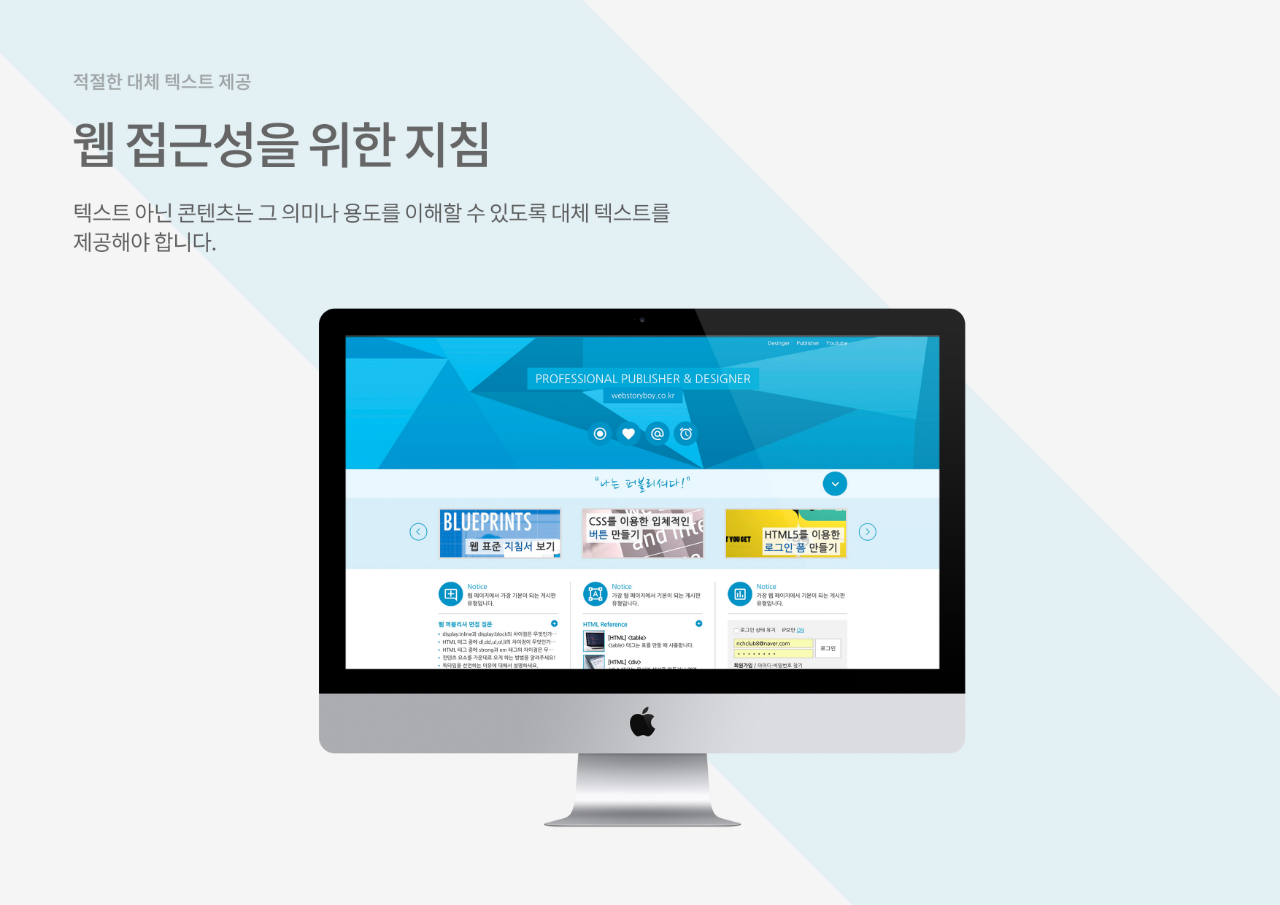
<file: Popup.html>
<!DOCTYPE html>
<html lang="en">
<head>
    <meta charset="UTF-8">
    <meta name="viewport" content="width=device-width, initial-scale=1.0">
    <title>Document</title>
    <style>
        *{margin: 0; padding: 0;}
        img{width: 100%; display: block;}
    </style>
</head>
<body>
    <div><img src="img/webstandard2.jpg" alt="웹표준
        "></div>
</body>
</html>
</file>
